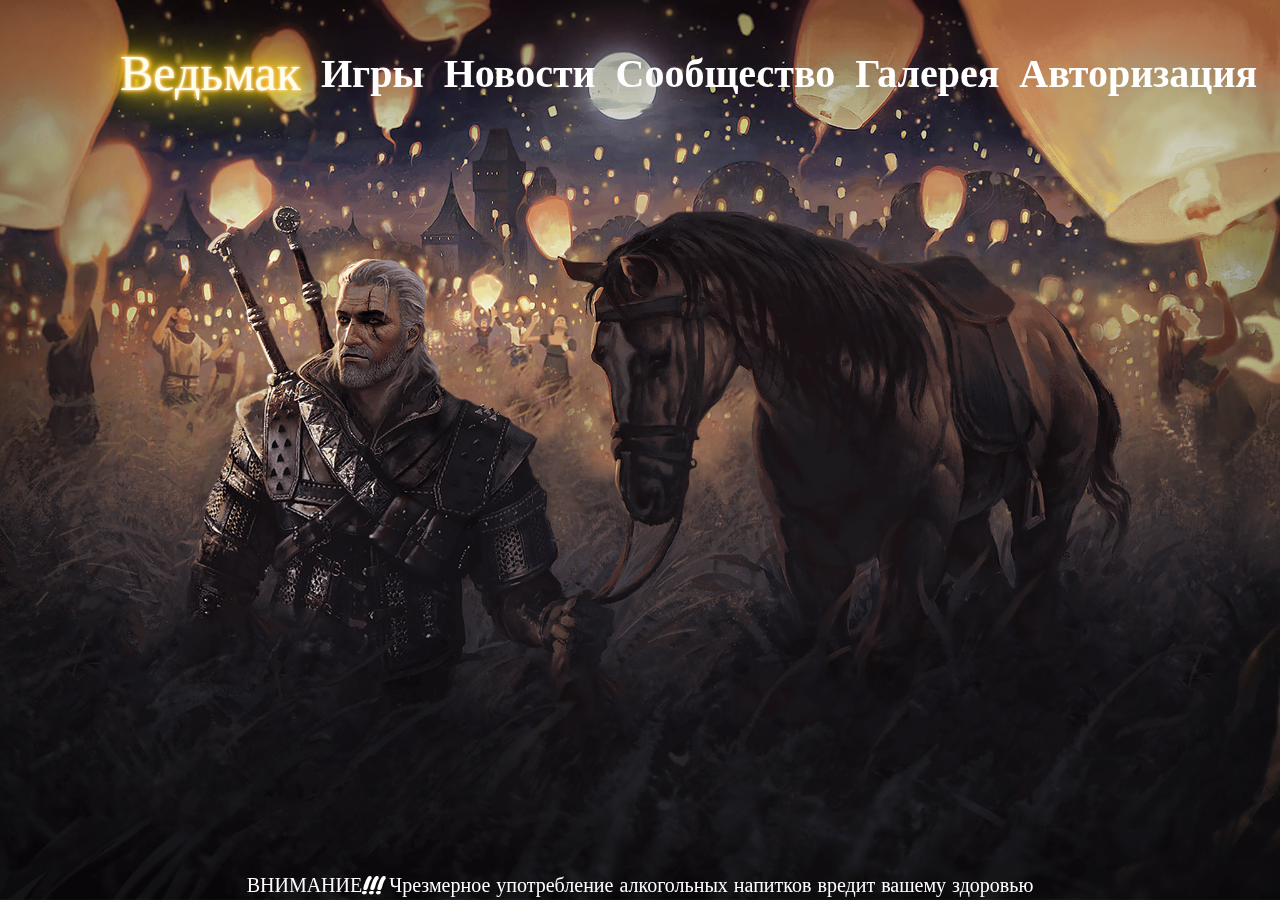
<file: index.html>
<!DOCTYPE html>
<html lang="ru">

<head>
    <meta charset="UTF-8">
    <meta http-equiv="X-UA-Compatible" content="IE=edge">
    <meta name="viewport" content="width=device-width, initial-scale=1.0">
    <link rel="stylesheet" type="text/css" href="style/css/main.css">
    <link rel="stylesheet" type="text/css" href="style/css/style.css">
    <link rel="stylesheet" href="libs/swiper/swiper-bundle.min.css">
    <link rel="preconnect" href="https://fonts.googleapis.com">
    <link rel="preconnect" href="https://fonts.gstatic.com" crossorigin>
    <link href="https://fonts.googleapis.com/css2?family=Pacifico&display=swap" rel="stylesheet">
    <script src="libs/swiper/swiper-bundle.min.js" defer></script>
    <script src="libs/particles/particles.js" defer></script>
    <script src="js/app.js" defer></script>
    <link rel="preconnect" href="https://fonts.googleapis.com">
    <link rel="preconnect" href="https://fonts.gstatic.com" crossorigin>
    <link
        href="https://fonts.googleapis.com/css2?family=Alice&family=Knewave&family=Montserrat:ital,wght@0,100;0,200;0,300;0,400;0,500;0,600;0,700;0,800;0,900;1,100;1,200;1,300;1,400;1,500;1,600;1,700;1,800;1,900&family=Poppins:ital,wght@0,100;0,200;0,300;0,400;0,500;0,600;0,700;0,800;0,900;1,100;1,200;1,300;1,400;1,500;1,600;1,700;1,800;1,900&display=swap"
        rel="stylesheet">
    <title>Tblk</title>
</head>

<body>
    <header class="header">

        <div class="content-header">
            <div class="logo">Ведьмак</div>
            <nav>
                <ul>
                    <li><a href="#">Игры</a>
                        <ul class="game">
                            <li><a href="">Ведьмак: Охотник на чудовищ</a></li>
                            <li><a href="">КРОВНАЯ ВРАЖДА: ВЕДЬМАК. Истории</a></li>
                            <li><a href="">ГВИНТ: Ведьмак. Карточная игра</a></li>
                            <li><a href="">ВЕДЬМАК 3: ДИКАЯ ОХОТА</a></li>
                            <li><a href="">ВЕДЬМАК 2: УБИЙЦЫ КОРОЛЕЙ</a></li>
                            <li><a href="">ВЕДЬМАК: ДОПОЛНИТЕЛЬНОЕ ИЗДАНИЕ</a></li>
                            <li><a href="">НАСТОЛЬНАЯ ИГРА</a></li>
                        </ul>
                    </li>
                    <li><a href="new.html">Новости</a></li>
                    <li><a href="#">Сообщество</a></li>
                    <li><a href="index2.html">Галерея</a></li>
                    <li><a href="indexlogin.html">Авторизация</a></li>
                </ul>
            </nav>
        </div>
    </header>

    <!-- Вот контейнер 1 -->
    <div class="swiper slider">
        <div class="swiper-wrapper slider__wrapper">

            <div class="swiper-slide slider_item">
                <div class="slider_layer" style="background-image: url(img/screen-1/layer-back.jpg)"></div>
                <div class="slider_layer" style="background-image: url(img/screen-1/layer-middle.png)"></div>
                <div class="slider_layer" style="background-image: url(img/screen-1/layer-front.png)"></div>

                <div class="content_1">
                    <div class="p1_content">
                        <div class="content_p1_right">
                            <p>Одна из самых прославленных<br>
                                ролевых игр своего времени<br>
                                Возвращается в версии для<br>
                                нового поколения</p>
                            <button>Подробнее</button>
                        </div>
                    </div>
                </div>
            </div>

            <!-- Вот контейнер 2 -->
            <div class="swiper-slide slider_item">


                <div class="slider_layer" style="background-image: url(img/screen-2/layer-back.jpg)"></div>
                <div class="slider_layer" style="background-image: url(img/screen-2/layer-gera.png)"></div>
                <div class="slider_layer" style="background-image: url(img/screen-2/layer-yen.png)"></div>
                <div class="slider_layer" style="background-image: url(img/screen-2/layer-front.png)"></div>
                <div class="awards">
                    <h2 class="award1">7</h2>

                </div>
                <div class="content_2">

                    <div class="main_screen_2">

                        <div class="stat_item">
                            <div class=item>
                                <div class="stat_count">7</div>
                                <div class="stat_text">ИГР В СЕРИИ «ВЕДЬМАК»</div>
                            </div>
                            <div class=item2>
                                <div class="stat_count">1000+</div>
                                <div class="stat_text">НАГРАД</div>
                            </div>
                            <div class=item>
                                <div class="stat_count">50+</div>
                                <div class="stat_text">МИЛЛИОНОВ ПРОДАННЫХ КОПИЙ ИГР ТРИЛОГИИ «ВЕДЬМАК»</div>
                            </div>
                        </div>
                    </div>
                </div>
            </div>

            <!-- вот контейнер 3 -->
            <div class="swiper-slide slider_item">
                <p>Вот так вот</p>
                <div class="slider_layer" style="background-image: url(img/screen-3/layer-back.jpg)"></div>
                <div class="slider_layer" style="background-image: url(img/screen-3/layer-middle.png)"></div>
                <div class="slider_layer" style="background-image: url(img/screen-3/layer-ciri.png)"></div>
                <div class="slider_layer" style="background-image: url(img/screen-3/layer-front.png)"></div>


                <div class="content_3">
                    <div class="main_screen_2">
                        <div class="content_3_left">
  
                        </div>
                    </div>
                    <div class="form">
                        <div class="left-form">
                            <span>БУДЬТЕ В КУРСЕ ВСЕГО!</span>
                            <p>Подпишитесь на новостную рассылку по вселенной «Ведьмака»</p>
                        </div>
                        <div class="map">
                            <h2 class="map_title">Мы находимся здесь</h2>
                            <script type="text/javascript" charset="utf-8" async src="https://api-maps.yandex.ru/services/constructor/1.0/js/?um=constructor%3Aeba65c2bc441b940e1ef317b81a088af9ed2471e98e11e692edafa9b58514a17&amp;width=532&amp;height=376&amp;lang=ru_RU&amp;scroll=true"></script>
                        </div>
                    </div>
                    <div class=sreen-footer>
                        <ul>
                            <li><a href="#">УСЛОВИЯ ИСПОЛЬЗОВАНИЯ И ПОЛИТИКА КОНФИДЕНЦИАЛЬНОСТИ</a></li>
                            <li><a href="#">ВАКАНСИИ</a></li>
                            <li><a href="about.html">ПОЛЬЗОВАТЕЛЬСКИЕ СОГЛАШЕНИЕ</a></li>
                            <li><a href="#">РУКОВОДСТВА ПО СОЗДАНИЮ ФАН-КОНТЕНТА</a></li>
                        </ul>

                        <div class="social">
                            <ul class="share">
                                <li class="facebook"><a href="#"><img src="style/images/face.png" alt="facebook"></a></li>
                                <li class="vk"><a href="#"><img src="style/images/vk.png" alt="vk"></a></li>
                                <li class="twitter"><a href="#"><img src="style/images/twit.png" alt="twitter"></a></li>
                                <li class="discord"><a href="#"><img src="style/images/dis.png" alt="discord"></a></li>
                                <li class="youtube"><a href="#"><img src="style/images/you.png" alt="youtube"></a></li>
                            </ul>
                       </div> 
                    </div>
                </div>
            </div>

        </div>

    </div>

    <footer>
        <p>ВНИМАНИЕ!!! Чрезмерное употребление алкогольных напитков вредит вашему здоровью</p>
    </footer>
</body>
</html>
</file>
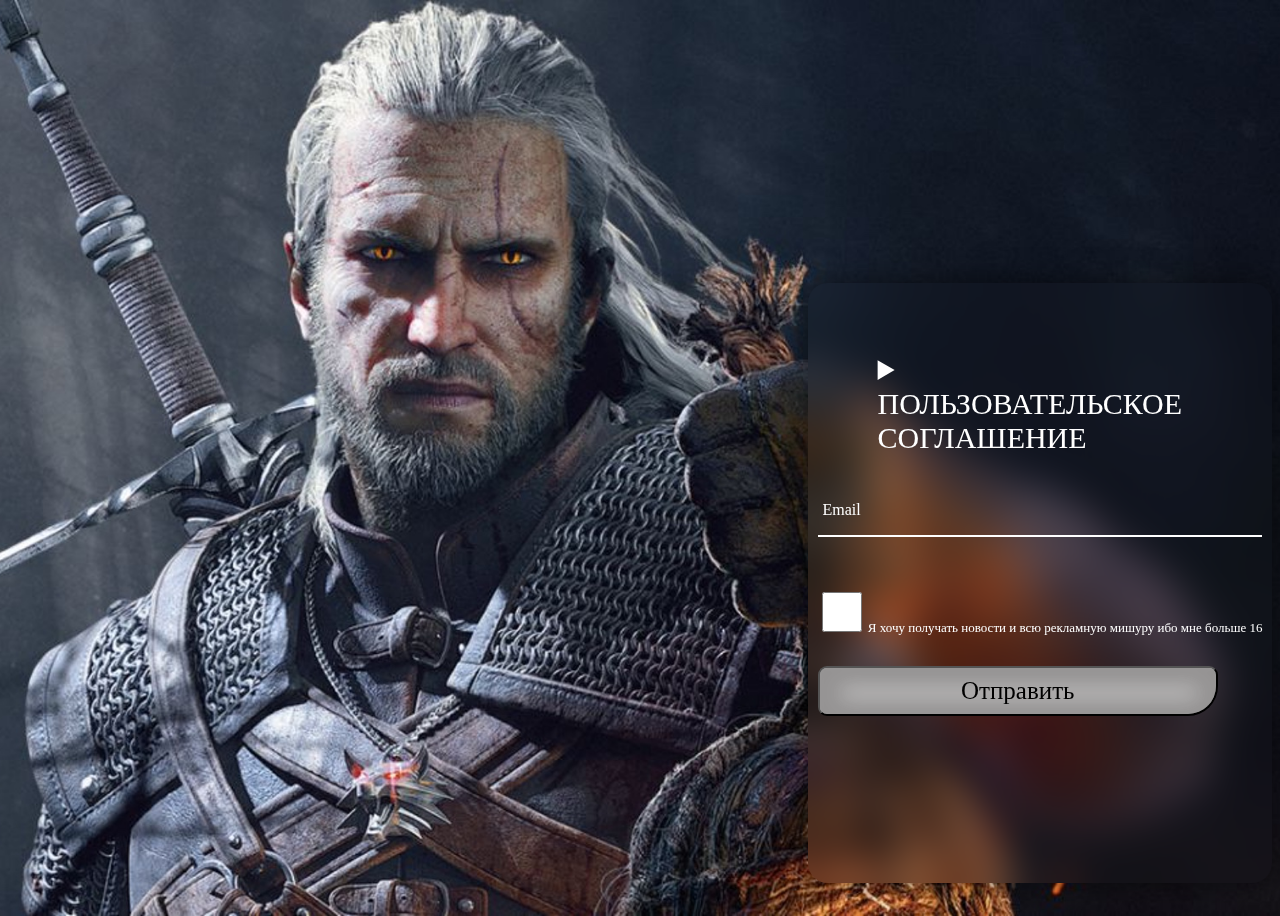
<file: about.html>
<!DOCTYPE html>
<html lang="en">

<head>
    <meta charset="UTF-8">
    <meta http-equiv="X-UA-Compatible" content="IE=edge">
    <link rel="stylesheet" type="text/css" href="style/css/about.css">
    <meta name="viewport" content="width=device-width, initial-scale=1.0">
    <title>About</title>
</head>

<body>
    <div class="wrapper">
        <details>
            <summary>ПОЛЬЗОВАТЕЛЬСКОЕ СОГЛАШЕНИЕ</summary>
            <h3>Пользовательское Соглашение</h3>Настоящее Пользовательское Соглашение (Далее Соглашение) регулирует
            отношения между владельцем (далее Ведьмак или Администрация) с одной стороны и пользователем сайта с
            другой.<br />Сайт Ведьмак не является средством массовой информации.<br /><br />Используя сайт, Вы
            соглашаетесь с условиями данного соглашения.<br /><b>Если Вы не согласны с условиями данного соглашения, не
                используйте сайт Ведьмак!</b><br /><br />
            <h3>Предмет соглашения</h3><b>Администрация предоставляет пользователю право на размещение на сайте
                следующей информации:</b><br /><br />
            <h3>Предмет соглашения</h3><b>Администрация предоставляет пользователю право на размещение на сайте
                следующей информации:</b><br />- Текстовой информации<br />- Аудиоматериалов<br />-
            Видеоматериалов<br />- Фотоматериалов<br />- Ссылок на материалы, размещенные на других сайтах<br /><br />
            <h3>Права и обязанности сторон</h3><b>Пользователь имеет право:</b><br />- осуществлять поиск информации на
            сайте<br />- получать информацию на сайте<br />- создавать информацию для сайта<br />- распространять
            информацию на сайте<br />- комментировать контент, выложенный на сайте<br />- изменять рейтинг
            пользователей<br />- копировать информацию на другие сайты с указанием источника<br />- использовать
            информацию сайта в личных некоммерческих целях<br /><br /><b>Администрация имеет право:</b><br />- по своему
            усмотрению и необходимости создавать, изменять, отменять правила<br />- ограничивать доступ к любой
            информации на сайте<br /><br /><b>Пользователь обязуется:</b><br />- обеспечить достоверность
            предоставляемой информации<br />- обеспечивать сохранность личных данных от доступа третьих лиц<br />-
            обновлять Персональные данные, предоставленные при регистрации, в случае их изменения<br />- не
            распространять информацию, которая направлена на пропаганду войны, разжигание национальной, расовой или
            религиозной ненависти и вражды, а также иной информации, за распространение которой предусмотрена уголовная
            или административная ответственность<br />- не нарушать работоспособность сайта<br />- не использовать
            скрипты (программы) для автоматизированного сбора информации и/или взаимодействия с Сайтом и его
            Сервисами<br /><br /><b>Администрация обязуется:</b><br />- поддерживать работоспособность сайта за
            исключением случаев, когда это невозможно по независящим от Администрации причинам.<br />- осуществлять
            разностороннюю защиту учетной записи Пользователя<br />- защищать информацию, распространение которой
            ограничено или запрещено законами путем вынесения предупреждения либо удалением учетной записи пользователя,
            нарушившего правила<br /><br />
            <h3>Ответственность сторон</h3>- администрация не несет никакой ответственности за услуги, предоставляемые
            третьими лицами<br />- в случае возникновения форс-мажорной ситуации (боевые действия, чрезвычайное
            положение, стихийное бедствие и т. д.) Администрация не гарантирует сохранность информации, размещённой
            Пользователем, а также бесперебойную работу информационного ресурса<br /><br />
            <h3>Условия действия Соглашения</h3>Данное Соглашение вступает в силу при любом использовании данного
            сайта.<br />Соглашение перестает действовать при появлении его новой версии.<br />Администрация оставляет за
            собой право в одностороннем порядке изменять данное соглашение по своему усмотрению.<br />Администрация не
            оповещает пользователей об изменении в Соглашении.<br /><br /><br />
        </details>
        <div class="right-form">
            <div class="input-box">
                <input type="email" required><label>Email</label>
            </div>
            <div class="cheackboxs">
                <label><input type="checkbox">
                    Я хочу получать новости и всю рекламную мишуру ибо мне больше 16
                </label>
            </div>
            <button>Отправить</button>
        </div>
    </div>
</body>

</html>
</file>
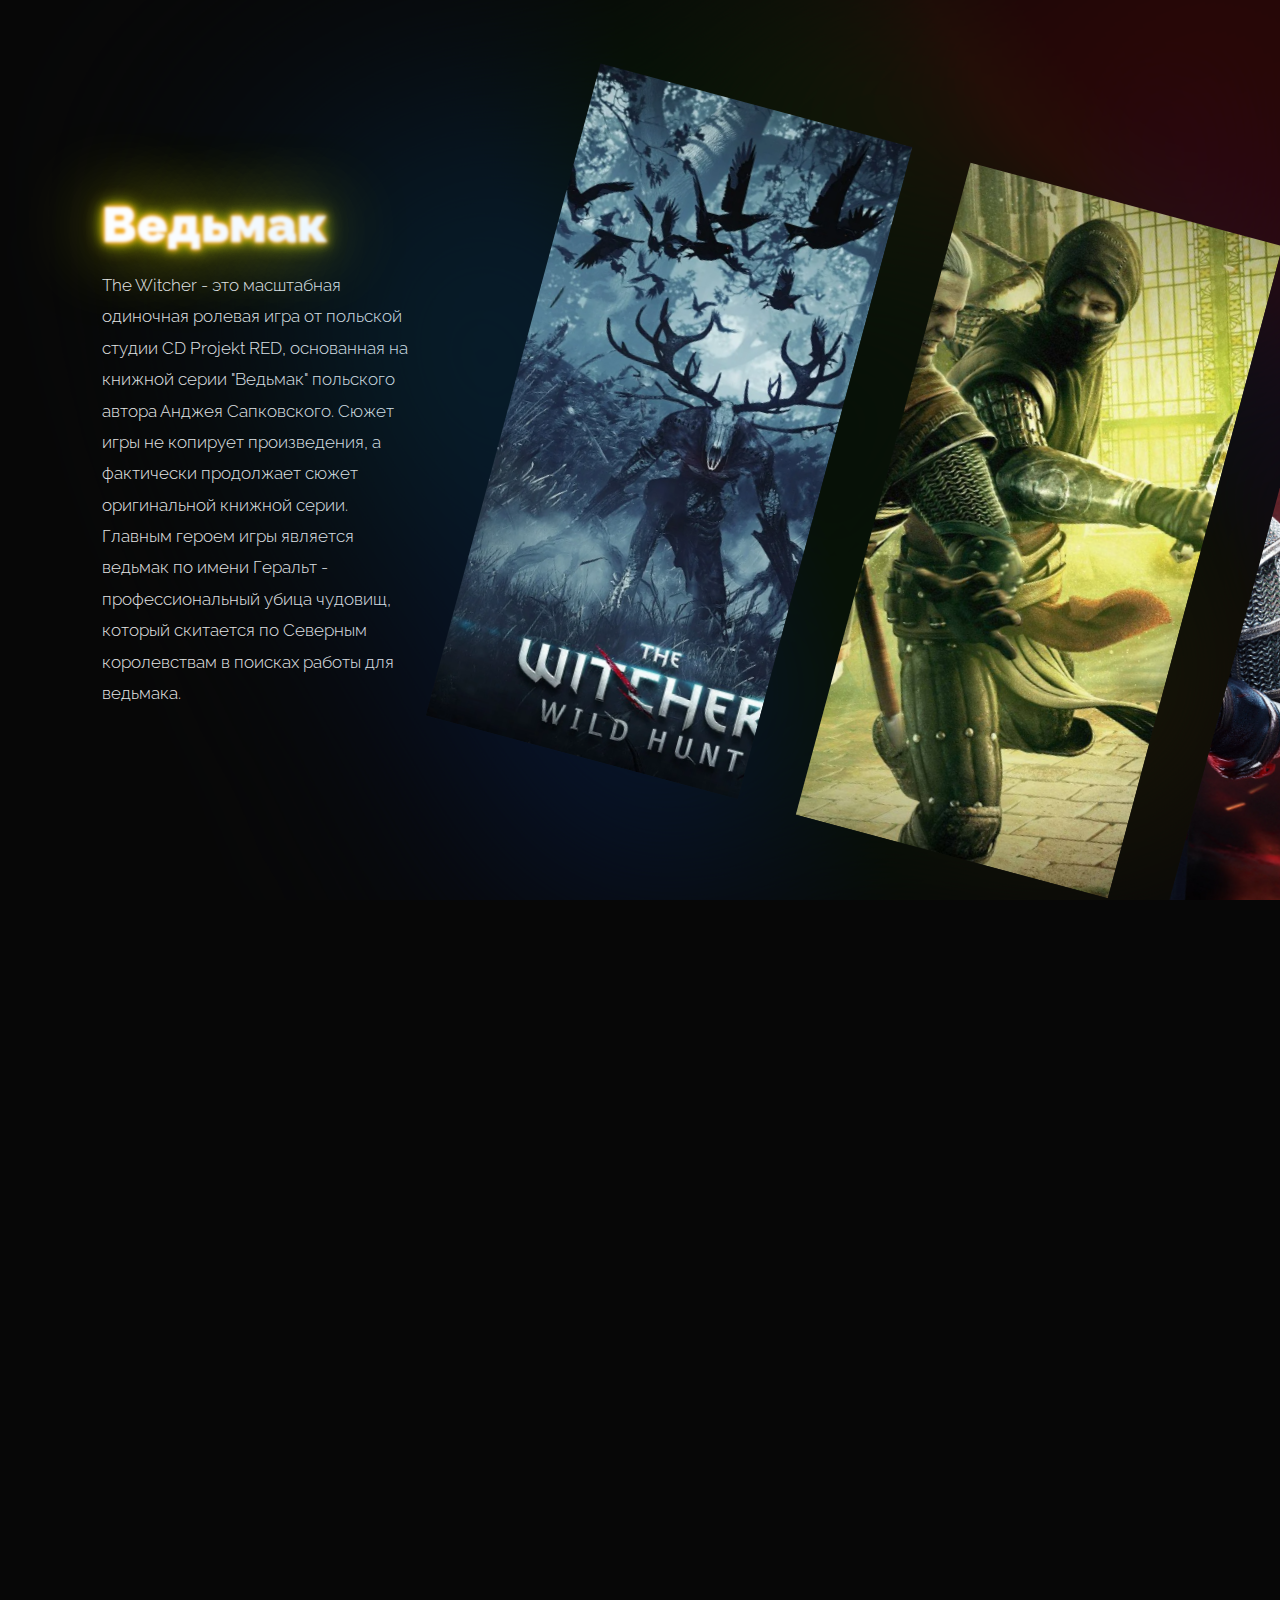
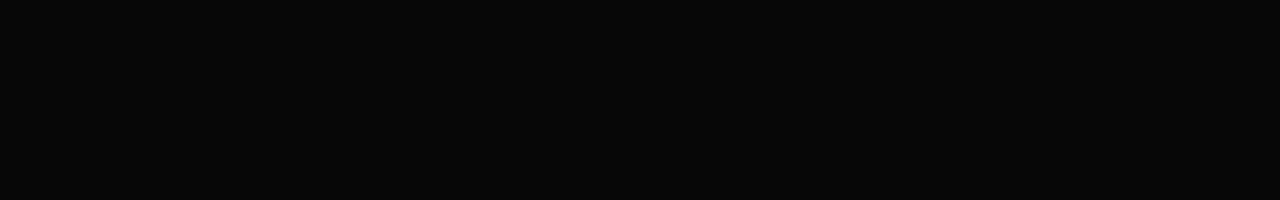
<file: index2.html>
<!DOCTYPE html>
<html lang="en">
<head>
	<meta charset="UTF-8">
	<meta http-equiv="X-UA-Compatible" content="IE=edge">
	<meta name="viewport" content="width=device-width, initial-scale=1.0">
	<link rel="stylesheet" href="libs2/swiper/swiper-bundle.min.css">
	<link rel="stylesheet" href="css2/main2.css">
	<title>Gal</title>
</head>
<body>

	<div class="description">
		<div class="logo">Ведьмак</div>
		<p>The Witcher - это масштабная одиночная ролевая игра от польской студии CD Projekt RED, основанная на книжной серии "Ведьмак" польского автора Анджея Сапковского. Сюжет игры не копирует произведения, а фактически продолжает сюжет оригинальной книжной серии. Главным героем игры является ведьмак по имени Геральт - профессиональный убица чудовищ, который скитается по Северным королевствам в поисках работы для ведьмака.</p>
	</div>

	<div class="swiper slider slider_main">
		<div class="swiper-wrapper slier__wrapper">

			<div class="swiper-slide slider__item">
				<div class="slider__img" data-swiper-parallax="20%" style="background-image: url(images2/ved1.jpg);"></div>
			</div>
			<div class="swiper-slide slider__item">
				<div class="slider__img" data-swiper-parallax="30%" style="background-image: url(images2/ved3.jpg);"></div>
			</div>
			<div class="swiper-slide slider__item">
				<div class="slider__img" data-swiper-parallax="20%" style="background-image: url(images2/ved2.jpeg);"></div>
			</div>
			<div class="swiper-slide slider__item">
				<div class="slider__img" data-swiper-parallax="30%" style="background-image: url(images2/prob2.jpg);"></div>
			</div>
			<div class="swiper-slide slider__item">
				<div class="slider__img" data-swiper-parallax="20%" style="background-image: url(images2/ved4.jpeg);"></div>
			</div>
			<div class="swiper-slide slider__item">
				<div class="slider__img" data-swiper-parallax="30%" style="background-image: url(images2/ved5.png);"></div>
			</div>
			<div class="swiper-slide slider__item">
				<div class="slider__img" data-swiper-parallax="20%" style="background-image: url(images2/10.jpg);"></div>
			</div>

		</div>
	</div>

	<div class="swiper slider slider_bg">
		<div class="swiper-wrapper slier__wrapper">

			<div class="swiper-slide slider__item">
				<div class="slider__img" data-swiper-parallax="20%" style="background-image: url(images2/ved1.jpg);"></div>
			</div>
			<div class="swiper-slide slider__item">
				<div class="slider__img" data-swiper-parallax="30%" style="background-image: url(images2/ved3.jpg);"></div>
			</div>
			<div class="swiper-slide slider__item">
				<div class="slider__img" data-swiper-parallax="20%" style="background-image: url(images2/ved2.jpeg);"></div>
			</div>
			<div class="swiper-slide slider__item">
				<div class="slider__img" data-swiper-parallax="30%" style="background-image: url(images2/prob2.jpg);"></div>
			</div>
			<div class="swiper-slide slider__item">
				<div class="slider__img" data-swiper-parallax="20%" style="background-image: url(images2/ved4.jpeg);"></div>
			</div>
			<div class="swiper-slide slider__item">
				<div class="slider__img" data-swiper-parallax="30%" style="background-image: url(images2/ved5.png);"></div>
			</div>
			<div class="swiper-slide slider__item">
				<div class="slider__img" data-swiper-parallax="20%" style="background-image: url(images2/10.jpg);"></div>
			</div>

		</div>
	</div>

	<script src="libs2/swiper/swiper-bundle.min.js"></script>
	<script src="js2/app2.js"></script>

</body>
</html>
</file>
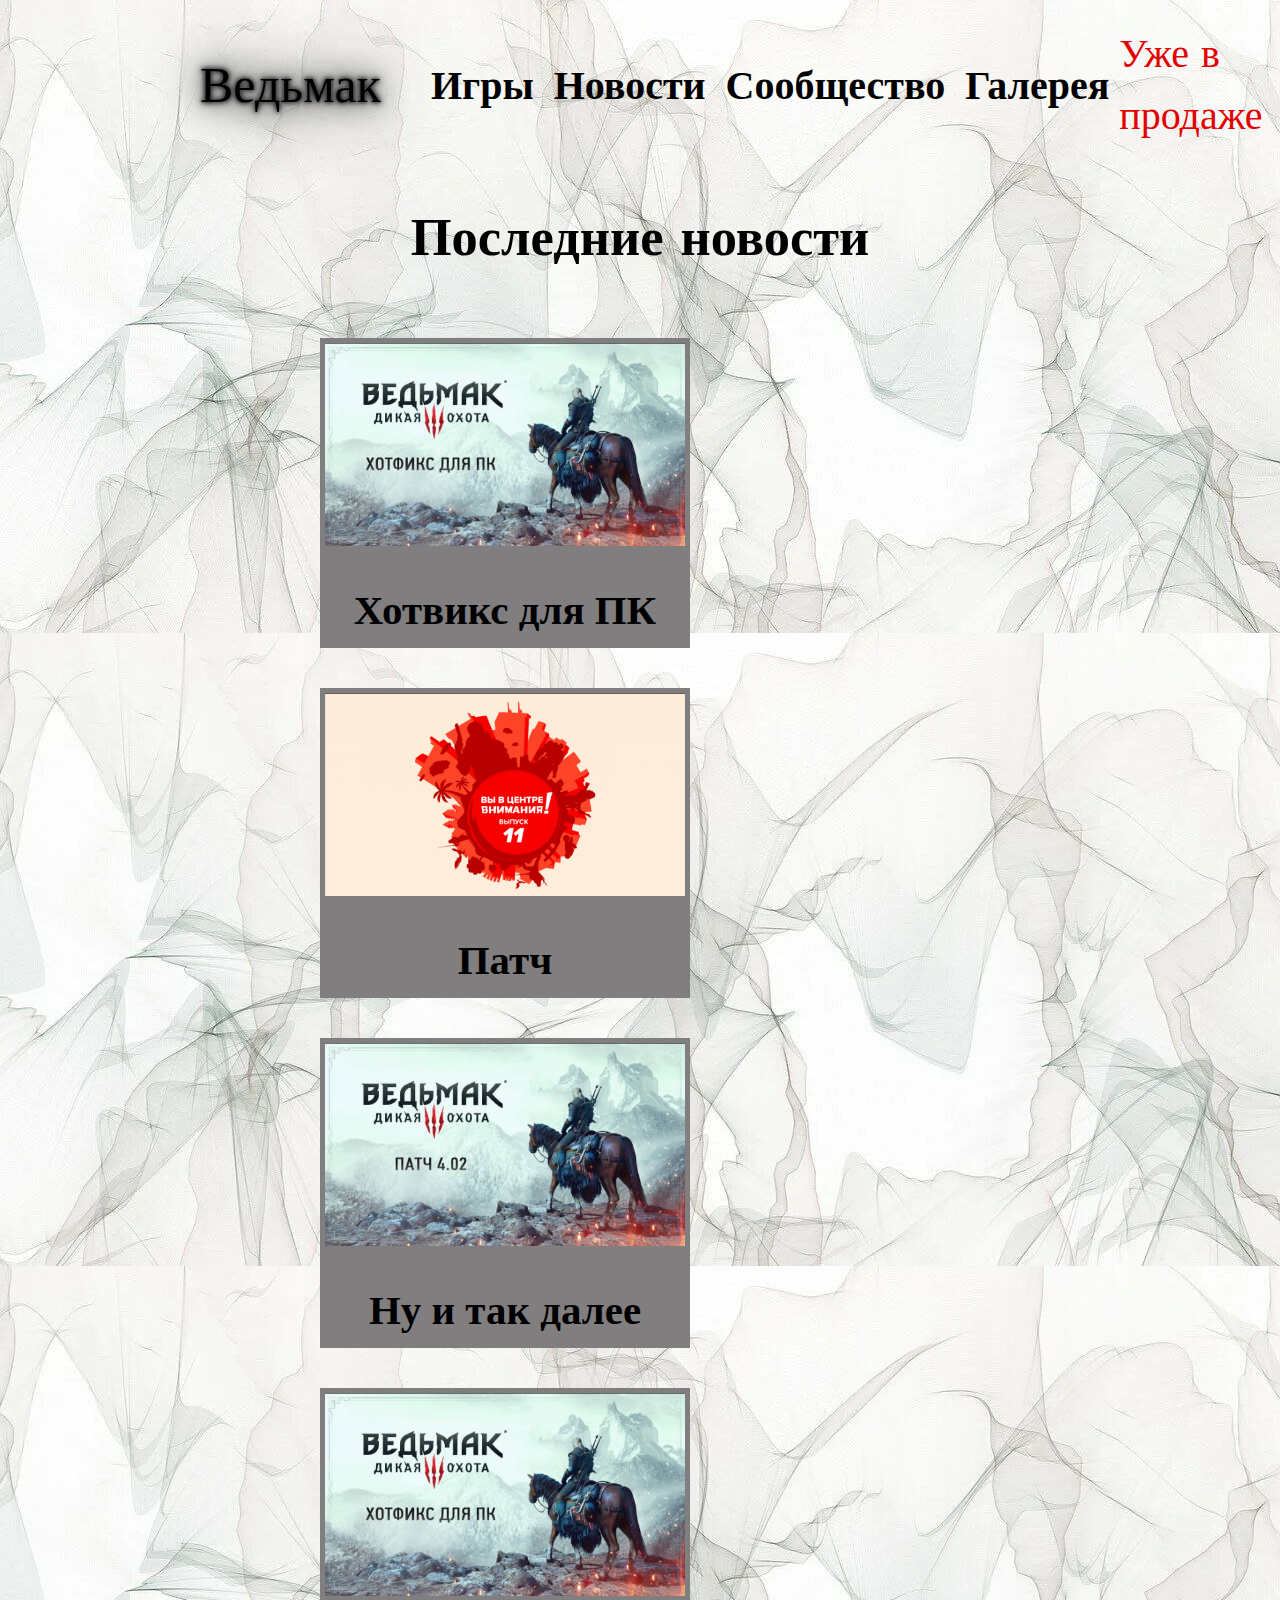
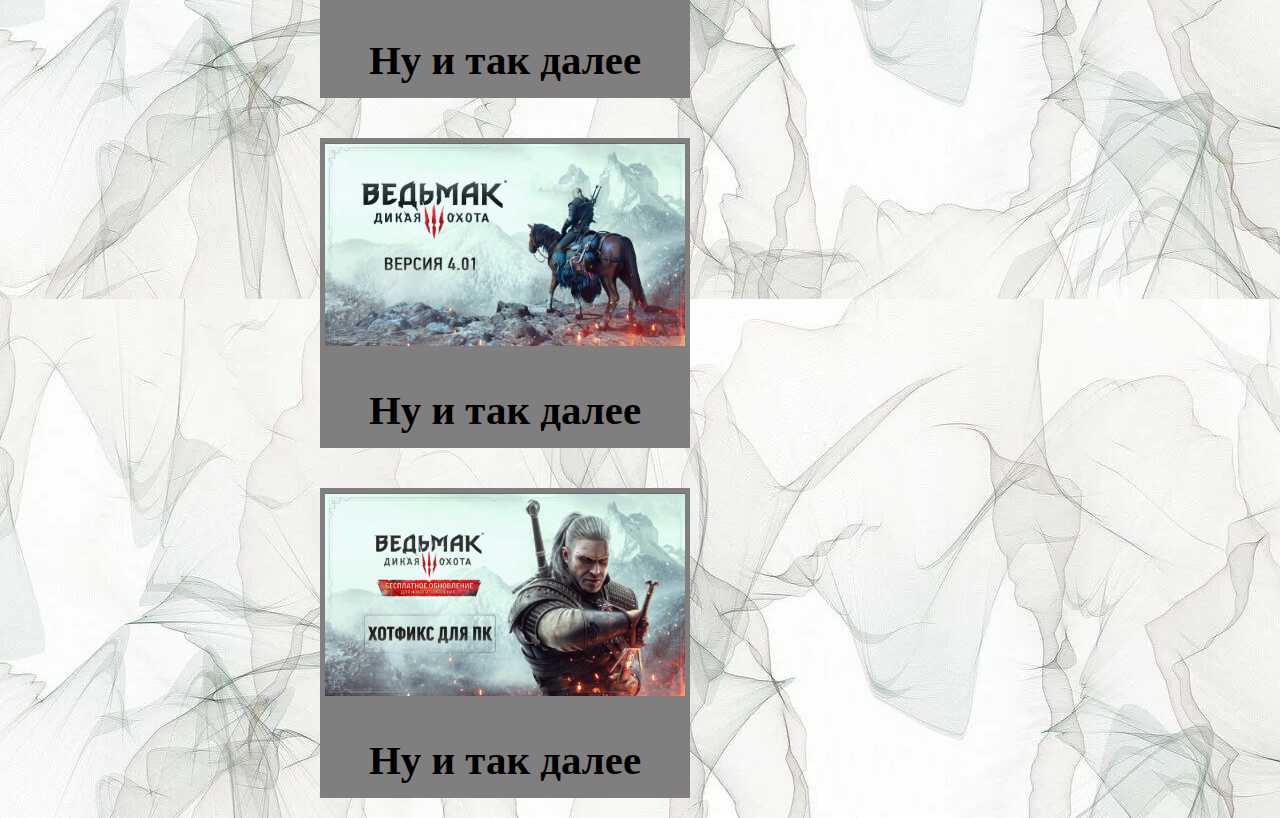
<file: new.html>
<!DOCTYPE html>
<html lang="en">

<head>
    <meta charset="UTF-8">
    <meta http-equiv="X-UA-Compatible" content="IE=edge">
    <meta name="viewport" content="width=device-width, initial-scale=1.0">
    <link rel="stylesheet" type="text/css" href="style/css/new.css">
    <link rel="preconnect" href="https://fonts.googleapis.com">
    <link rel="preconnect" href="https://fonts.gstatic.com" crossorigin>
    <link
        href="https://fonts.googleapis.com/css2?family=Alice&family=Knewave&family=Montserrat:ital,wght@0,100;0,200;0,300;0,400;0,500;0,600;0,700;0,800;0,900;1,100;1,200;1,300;1,400;1,500;1,600;1,700;1,800;1,900&family=Poppins:ital,wght@0,100;0,200;0,300;0,400;0,500;0,600;0,700;0,800;0,900;1,100;1,200;1,300;1,400;1,500;1,600;1,700;1,800;1,900&display=swap"
        rel="stylesheet">
    <title>NEW</title>
</head>

<body>
    <header class="header">

        <div class="content-header">
            <div class="logo">Ведьмак</div>
            <nav>
                <ul>
                    <li><a href="#">Игры</a>
                        <ul class="game">
                            <li><a href="">Ведьмак: Охотник на чудовищ</a></li>
                            <li><a href="">КРОВНАЯ ВРАЖДА: ВЕДЬМАК. Истории</a></li>
                            <li><a href="">ГВИНТ: Ведьмак. Карточная игра</a></li>
                            <li><a href="">ВЕДЬМАК 3: ДИКАЯ ОХОТА</a></li>
                            <li><a href="">ВЕДЬМАК 2: УБИЙЦЫ КОРОЛЕЙ</a></li>
                            <li><a href="">ВЕДЬМАК: ДОПОЛНИТЕЛЬНОЕ ИЗДАНИЕ</a></li>
                            <li><a href="">НАСТОЛЬНАЯ ИГРА</a></li>
                        </ul>
                    </li>
                    <li><a href="new.html">Новости</a></li>
                    <li><a href="#">Сообщество</a></li>
                    <li><a href="index2.html">Галерея</a></li>
                </ul>
            </nav>
            <a href="#" class="prod">Уже в продаже</a>
        </div>
    </header>

    <div class="content_2">

        <div class="main_screen_2">
            <h2>Последние новости</h2>
            <div class="news-item">
                <div class="item">
                    <img src="style/img_new/1.jpg" alt="Хотвикс для ПК">
                    <h3>Хотвикс для ПК</h3>
                </div>
                <div class="item">
                    <img src="style/img_new/2.jpg" alt="Патч">
                    <h3>Патч</h3>
                </div>
                <div class="item">
                    <img src="style/img_new/3.jpg" alt="Ну и так далее">
                    <h3>Ну и так далее</h3>
                </div>
                <div class="item">
                    <img src="style/img_new/4.jpg" alt="Ну и так далее">
                    <h3>Ну и так далее</h3>
                </div>
                <div class="item">
                    <img src="style/img_new/5.jpg" alt="Ну и так далее">
                    <h3>Ну и так далее</h3>
                </div>
                <div class="item">
                    <img src="style/img_new/6.jpg" alt="Ну и так далее">
                    <h3>Ну и так далее</h3>
                </div>
            </div>

        </div>
    </div>
</body>

</html>
</file>
<file: style/css/main.css>
* {
	margin: 0;
	padding: 0;
	box-sizing: border-box;
}
html, body {
	height: 100%;
	background-color: #000;
}
:root {
	--transition: 1.75s cubic-bezier(.2, .6, 0, 1);
}
.slider {
	height: 100%;
}
.slider_layer {
	position: absolute;
	inset: 0;
	background-size: cover;
	background-position: center;
	will-change: transform;
	/* transition: var(--transition)!important; */
}
.slider_layer::before {
	content: '';
	position: absolute;
	inset: 0;
	z-index: 1;
	box-shadow: inset 0 0 250px rgb(0 0 0 / .3);
}
.slider_item {
	overflow: hidden;
}
</file>
<file: style/css/style.css>
.header {
	position: absolute;
	top: 0px;
	left: 0px;
	color: #fdffea;
	font-size: 35px;
	width: 100%;
	z-index: 10;
}

.content-header {
	display: flex;
	font-family: 'Knewave', cursive;
	margin-top: 20px;
	align-items: center;
	color: #fdffea;
	font-size: 40px;
	width: 100%;
	justify-content: space-between;
	padding-left: 30px;
	padding-right: 50px;
	background-color: rgba(240, 248, 255, 0);
}

.content-header .prod {
	text-decoration: none;
	font-size: 50px;
	color: rgb(227, 0, 0);
}

.logo {
	font-size: 50px;
	color: #ffcd8b;
	user-select: none;
	color: #fdffea;
	text-shadow: 0 0 3px #fff,
		0 0 5px #ffb95e,
		0 0 7px #ff9102,
		0 0 11px rgb(235, 220, 14),
		0 0 20px rgb(238, 255, 2),
		0 0 30px rgb(250, 172, 54),
		0 0 55px rgb(255, 235, 60),
		0 0 80px rgb(255, 238, 0);
	padding-left: 90px;
}

nav {
	height: 100px;
}

nav ul {
	display: flex;
	list-style: none;
	justify-content: space-between;
	margin: 10px;
}

nav ul li {
	position: relative;
	transition: 0.4s;
}

nav ul li a {
	display: block;
	padding: 10px;
	text-decoration: none;
	color: #ffffff;
	font-weight: bold;

}

nav ul ul {
	display: none;
	visibility: hidden;
	position: absolute;
	top: 100%;
	left: 0;
	background-color: #7e797980;
	border: none;
	padding: 10px;
	border-bottom-right-radius: 50px;
	transition: 0.6s;
}

nav ul ul li a {
	color: #ffffff;
	font-size: 20px;
	font-weight: normal;

}

nav ul li:hover {
	box-shadow: 1px 1px 4px rgba(14, 14, 14, 0.3);
	border: 12px solid rgba(255, 255, 255, 0.15);
	text-shadow: 0 1px #333;
	color: #87161690;
	border-bottom-right-radius: 30px;
}

nav ul li:hover>ul {
	display: flex;
	visibility: visible;
	flex-direction: column;
	align-items: flex-start;
	justify-content: flex-start;
}

.content_1,
.content_2,
.content_3 {
	position: absolute;
	top: 0px;
	left: 0px;
	color: #ffffff;
	font-size: 25px;
	width: 100%;
}

.p1_content {
	display: flex;
	flex-direction: row;
	margin-top: 300px;
	margin-left: 1100px;
}


.p1_content .content_p1_right {
	display: flex;
	flex-direction: column;
	align-items: center;
}

.p1_content .content_p1_right button {
	width: 200px;
	height: 70px;
	margin-top: 20px;
	margin-left: 250px;
	font-size: 25px;
	font-family: 'Knewave', cursive;
	border-radius: 9px;
	border-bottom-right-radius: 30px;
	box-shadow: inset 2px 2px 20px 10px rgba(0, 0, 0, 0.789);
}

.p1_content .content_p1_right button:hover {
	cursor: pointer;
}

.p1_content .content_p1_right button:active {
	box-shadow: inset 2px 2px 20px 20px rgba(0, 0, 0, 0.789);
}

.p1_content .content_p1_right p {
	margin-top: 10px;
	font-family: 'Knewave', cursive;
	margin-left: 250px;
	text-align: center;
}

.main_screen_2 {
	display: flex;
	flex-direction: column;
	margin-top: 150px;
	margin-left: 300px;
	padding-right: 300px;
}

.main_screen_3 {
	display: flex;
	flex-direction: row;
}

.main_screen_2 p {
	margin-top: 30px;
}

.footer_screen_2,
.footer_screen_3 {
	display: flex;
	justify-content: space-between;
	margin-left: 300px;
	padding-right: 300px;
	color: #ffffff;
}

.main_screen_2 h2 {
	text-align: center;
}

.stat_item {
	display: flex;
	justify-content: space-between;
	margin-top: 500px;
}

.stat_item .item2 {
	border-left: 4px solid white;
	border-right: 4px solid white;
	padding-left: 150px;
	padding-right: 100px;
}

.stat_count {
	font-size: 65px;
	font-weight: 700;
	line-height: 1;
	text-align: center;
}

.stat_text {
	font-size: 14px;
	text-transform: uppercase;
	text-align: center;
	font-family: 'Knewave', cursive;
}

/*MAP*/
.map {
	/* margin-top: 20px;
	margin-left: 700px;
	padding-left: 250px;
	margin-top: -40px; */
	margin-left: 1%;
}

.map_title {
	font-size: 24px;
	color: rgb(196, 196, 196);
	padding-left: 50px;
	font-family: 'Knewave', cursive;
	text-align: center;
}

.map_title a {
	color: indianred;
}


footer {
	position: absolute;
	bottom: 0px;
	left: 0px;
	color: #ffffff;
	font-size: 20px;
	width: 100%;
	z-index: 10;
	font-family: 'Knewave', cursive;
}

footer p {
	text-align: center;
}

.form {
	display: flex;
	flex-direction: row;
	margin-left: 15%;
	margin-right: 15%;
	padding: 3%;
	padding-top: 50px;
	padding-bottom: 50px;
	width: 1500px;
	height: 500px;
}

.form .left-form {
	width: 800px;
}

.form .left-form span {
	font-size: 30px;
	color: #ffffff;
	font-family: 'Knewave', cursive;
	text-transform: uppercase;
	text-align: center;
}

.form .left-form p{
	font-size: 15px;
	color: #ffffff;
	font-family: 'Knewave', cursive;
	text-transform: uppercase;
}

.sreen-footer{
	margin-top: 150px;
}
.sreen-footer ul {
	display: flex;
	justify-content: space-around;
	list-style: none;
}

.sreen-footer ul li a {
	text-decoration: none;
	color: #ffffff;
	font-size: 15px;
	font-family: 'Knewave', cursive;
	text-transform: uppercase;
	text-align: center;
}

.sreen-footer .share {
	display: flex;
	justify-content: space-around;
	width: 750px;
	margin-left: 25%;
	margin-right: 25%;
}

.sreen-footer .share ul {
	list-style: none;
}

.sreen-footer .share li a {
	text-decoration: none;
}

.social img {
	margin-left: 10px;
	margin-bottom: 10px;
	margin-top: 0px;
}

.social img:hover {
	background: #696969;
	border-radius: 60%;
}

.form_l {
	display: flex;
	flex-direction: row;
}
</file>
<file: style/css/about.css>
body {
    display: flex;
    justify-content: center;
    align-items: center;
    min-height: 100vh;
    background-image: url(../images/oxota.jpg);
    background-size: cover;
    background-position: center;
}

.wrapper {
    margin-top: 250px;
    margin-left: 800px;
    display: flex;
    flex-direction: column;
    align-items: center;
    width: 600px;
    height: 600px;
    background: transparent;
    border: 2px solid rgba(255, 255, 255 .5);
    border-radius: 20px;
    backdrop-filter: blur(20px);
    box-shadow: 0 0 30px rgba(0, 0, 0, .5);
}

.wrapper summary {
    margin: 15%;
    margin-bottom: 0;
    text-decoration: none;
    color: #ffffff;
    font-size: 30px;
    text-transform: uppercase;
}

.wrapper details {
    text-decoration: none;
    color: #ffffff;
    font-size: 10px;
    text-transform: uppercase;
}

.input-box{
    position: relative;
    width: 100%;
    height: 50px;
    border-bottom: 2px solid #ffffff;
    margin: 30px 0;
}

.input-box label{
    position: absolute;
    top: 50%;
    left: 5px;
    transform: translateY(-50%);
    font-size: 1em;
    color: #ffffff;
    font-weight: 500;
    pointer-events: none;
    transition: .6s;
}

.input-box input:focus~label,
.input-box input:valid~label {
    top: -5px;
}

.input-box input{
    width: 100%;
    height: 100%;
    background: transparent;
    border: none;
    outline: none;
    font-size: 1em;
    color: #ffffff;
    font-weight: 600;
    padding: 0 35px 0 5px;

}

.right-form div input {
    width: 40px;
    height: 40px;
}

.cheackboxs {
    margin-top: 9%;
}

.cheackboxs label input {
    color: #ffffff;
    margin-top: 15px;
}

.cheackboxs label {
    font-size: 13px;
    color: #ffffff;
    font-family: 'Knewave', cursive;
}

.right-form button {
    width: 90%;
    height: 50px;
    margin-top: 30px;
    margin-right: 9%;
    font-size: 25px;
    font-family: 'Knewave', cursive;
    border-radius: 9px;
    border-bottom-right-radius: 30px;
    box-shadow: inset 2px 2px 20px 10px rgba(83, 83, 83, 0.789);
    cursor: pointer;
    box-shadow: inset 2px 2px 20px 20px rgba(124, 122, 122, 0.789);
}
</file>
<file: css2/main2.css>
* {
	margin: 0;
	padding: 0;
	box-sizing: border-box;
}
:root {
	--dark: #070707;
	--sizeindex: calc(1vw + 1vh);
	--transition: .75s cubic-bezier(.2, .6, 0, 1);
}
@font-face {
	font-family: raleway_m;
	src: url(../fonts2/raleway-v22-cyrillic-300.woff2);
	font-weight: 300;
}
@font-face {
	font-family: raleway_m;
	src: url(../fonts2/raleway-v22-cyrillic-900.woff2);
	font-weight: 900;
}
body, html {
	width: 100%;
	height: 100%;
	background-color: var(--dark);
	color: #fff;
	font-family: raleway_m, sans-serif;
	overflow: hidden;
	line-height: 1.8;
}
.slider {
	height: 100%;
	transform: rotate(15deg);
	overflow: visible;
	top: 10vh;
}
.slier__wrapper {
	transition: var(--transition)!important;
	will-change: transform;
}
.slider__item {
	max-height: 75vh;
	overflow: hidden;
	cursor: pointer;
	transition: transform var(--transition), box-shadow var(--transition);
}
.slider__img {
	width: 300%;
	height: 100%;
	background-size: cover;
	position: absolute;
	left: -100%;
	transition: var(--transition)!important;
	will-change: transform;
}
.slider_bg {
	z-index: 0;
	transform: rotate(-20deg)!important;
	top: -90vh;
	left: -10vh;
	opacity: .15;
	filter: blur(120px) saturate(10);
}
.slider_bg .slider__item {
	max-height: 100vh;
}
.slider__item.opened {
	z-index: 2;
	transform: rotate(-15deg) scale(1.45);
	box-shadow: rgb(0 0 0 / .75) 0 0 0 10000px;
}
.description {
	position: absolute;
	font-size: calc(var(--sizeindex) * .8);
	top: 20vh;
	left: 8vw;
	max-width: 24vw;
	transition: opacity var(--transition), transform var(--transition);
}
.logo {
	font-size: calc(var(--sizeindex) * 3.6);
	font-weight: 900;
	display: inline-block;
	font-size: 50px;
	color: #ffcd8b;
	user-select: none;
	color: #fdffea; 
	text-shadow: 0 0 3px #fff, 
	0 0 5px #ffb95e,
	0 0 7px #ff9102,
	0 0 11px rgb(235, 220, 14),
	0 0 20px rgb(238, 255, 2),
	0 0 80px rgb(255, 238, 0);
	-webkit-background-clip: text;
	-webkit-text-fill-color: transparent;
}
.description p {
	opacity: .9;
	transition: transform var(--transition);
	transition-duration: 3s;
}
.description.hidden {
	opacity: 0;
	transform: translateY(5vh);
}
.description.hidden p {
	transform: translateY(2vh);
}
</file>
<file: style/css/new.css>
.header {
	position: absolute;
	top: 0px;
	left: 0px;
	color: #000000;
	font-size: 35px;
	width: 100%;
	z-index: 10;
}

.logo{
	font-size: 50px;
	color: #888888;
	user-select: none;
	color: #000000; 
	text-shadow: 0 0 3px #555555, 
	0 0 5px #000000,
	0 0 7px #464646,
	0 0 11px rgb(128, 128, 128),
	0 0 20px rgb(155, 155, 155),
	0 0 30px rgb(41, 41, 41),
	0 0 55px rgb(151, 151, 151),
	0 0 80px rgb(71, 71, 71);
}

.content-header {
	display: flex;
	font-family: 'Knewave', cursive;
	margin-top: 20px;
	align-items: center;
	color: #000000;
	font-size: 40px;
	width: 100%;
	justify-content: space-between;
	padding-left: 200px;
	padding-right: 200px;
	background-color: rgba(240, 248, 255, 0);
}

.content-header span {
	font-size: 40px;
	color: rgb(227, 0, 0);
}

.content-header .prod {
	text-decoration: none;
	font-size: 40px;
	color: rgb(227, 0, 0);
	margin-right: 300px;
}

nav {
	height: 100px;
}

nav ul {
	display: flex;
	list-style: none;
	justify-content: space-between;
	margin-top: 10px;
}

nav ul li {
	position: relative;
	transition: 0.4s;
}

nav ul li a {
	display: block;
	padding: 10px;
	text-decoration: none;
	color: #000000;
	font-weight: bold;
}

nav ul ul {
	display: none;
	visibility: hidden;
	position: absolute;
	top: 100%;
	left: 0;
	background-color: #7e797980;
	border: none;
	padding: 10px;
	border-bottom-right-radius: 50px;
	transition: 0.6s;
}

nav ul ul li a {
	color: #000000;
	font-size: 20px;
	font-weight: normal;
}

nav ul li:hover {
	box-shadow: 1px 1px 4px rgba(14, 14, 14, 0.3);
	border: 12px solid rgba(255, 255, 255, 0.15);
	text-shadow: 0 1px #333;
	color: #87161690;
	border-bottom-right-radius: 30px;
}

nav ul li:hover>ul {
	display: flex;
	visibility: visible;
	flex-direction: column;
	align-items: flex-start;
	justify-content: flex-start;
}

.content_2 {
	position: absolute;
	top: 0px;
	left: 0px;
	color: #000000;
	font-size: 35px;
	width: 100%;
}

.p1_content {
	display: flex;
	flex-direction: row;
	margin-top: 300px;
	margin-left: 30px;
}

.content_p1_left {
	box-shadow: inset 0px 0px 10px rgba(0, 0, 0, 0.9);
	width: 850px;
	margin-top: 70px;
}

.content_p1_left img {
	width: 100%;
}

.p1_content .content_p1_right {
	display: flex;
	flex-direction: column;
	align-items: center;
}

.p1_content .content_p1_right button {
	width: 200px;
	height: 70px;
	margin-top: 20px;
	margin-left: 250px;
	font-size: 30px;
	font-family: 'Knewave', cursive;
	border-radius: 9px;
	border-bottom-right-radius: 30px;
	box-shadow: inset 2px 2px 20px 10px rgba(0, 0, 0, 0.789);
}

.p1_content .content_p1_right button:hover {
	cursor: pointer;
}

.p1_content .content_p1_right button:active {
	box-shadow: inset 2px 2px 20px 20px rgba(0, 0, 0, 0.789);
}

.p1_content .content_p1_right p {
	margin-top: 10px;
	font-family: 'Knewave', cursive;
	margin-left: 250px;
	text-align: center;
}

.main_screen_2,
.main_screen_3 {
	display: flex;
	height: 800px;
	flex-direction: column;
	margin-top: 150px;
	margin-left: 300px;
	padding-right: 300px;
}

.main_screen_2 p {
	margin-top: 30px;
}

.main_screen_2 h2 {
	text-align: center;
	font-family: 'Knewave', cursive;
}

.main_screen_2 .news-item {
	display: flex;
	flex-wrap: wrap;
	justify-content: space-between;
}

.main_screen_2 .news-item .item {
	display: flex;
	cursor: pointer;
	flex-direction: column;
	background-color: #807e7e;
	align-items: center;
	margin: 20px;
	height: 300px;
	width: 360px;
	border: 5px solid #807e7e;
}

.main_screen_2 .news-item .item img {
	width: 100%;
}

body {
	background-image: url(../img_new/gal.jpg);
	background-size: no-repeat;
	background-size: cover;
}
</file>
